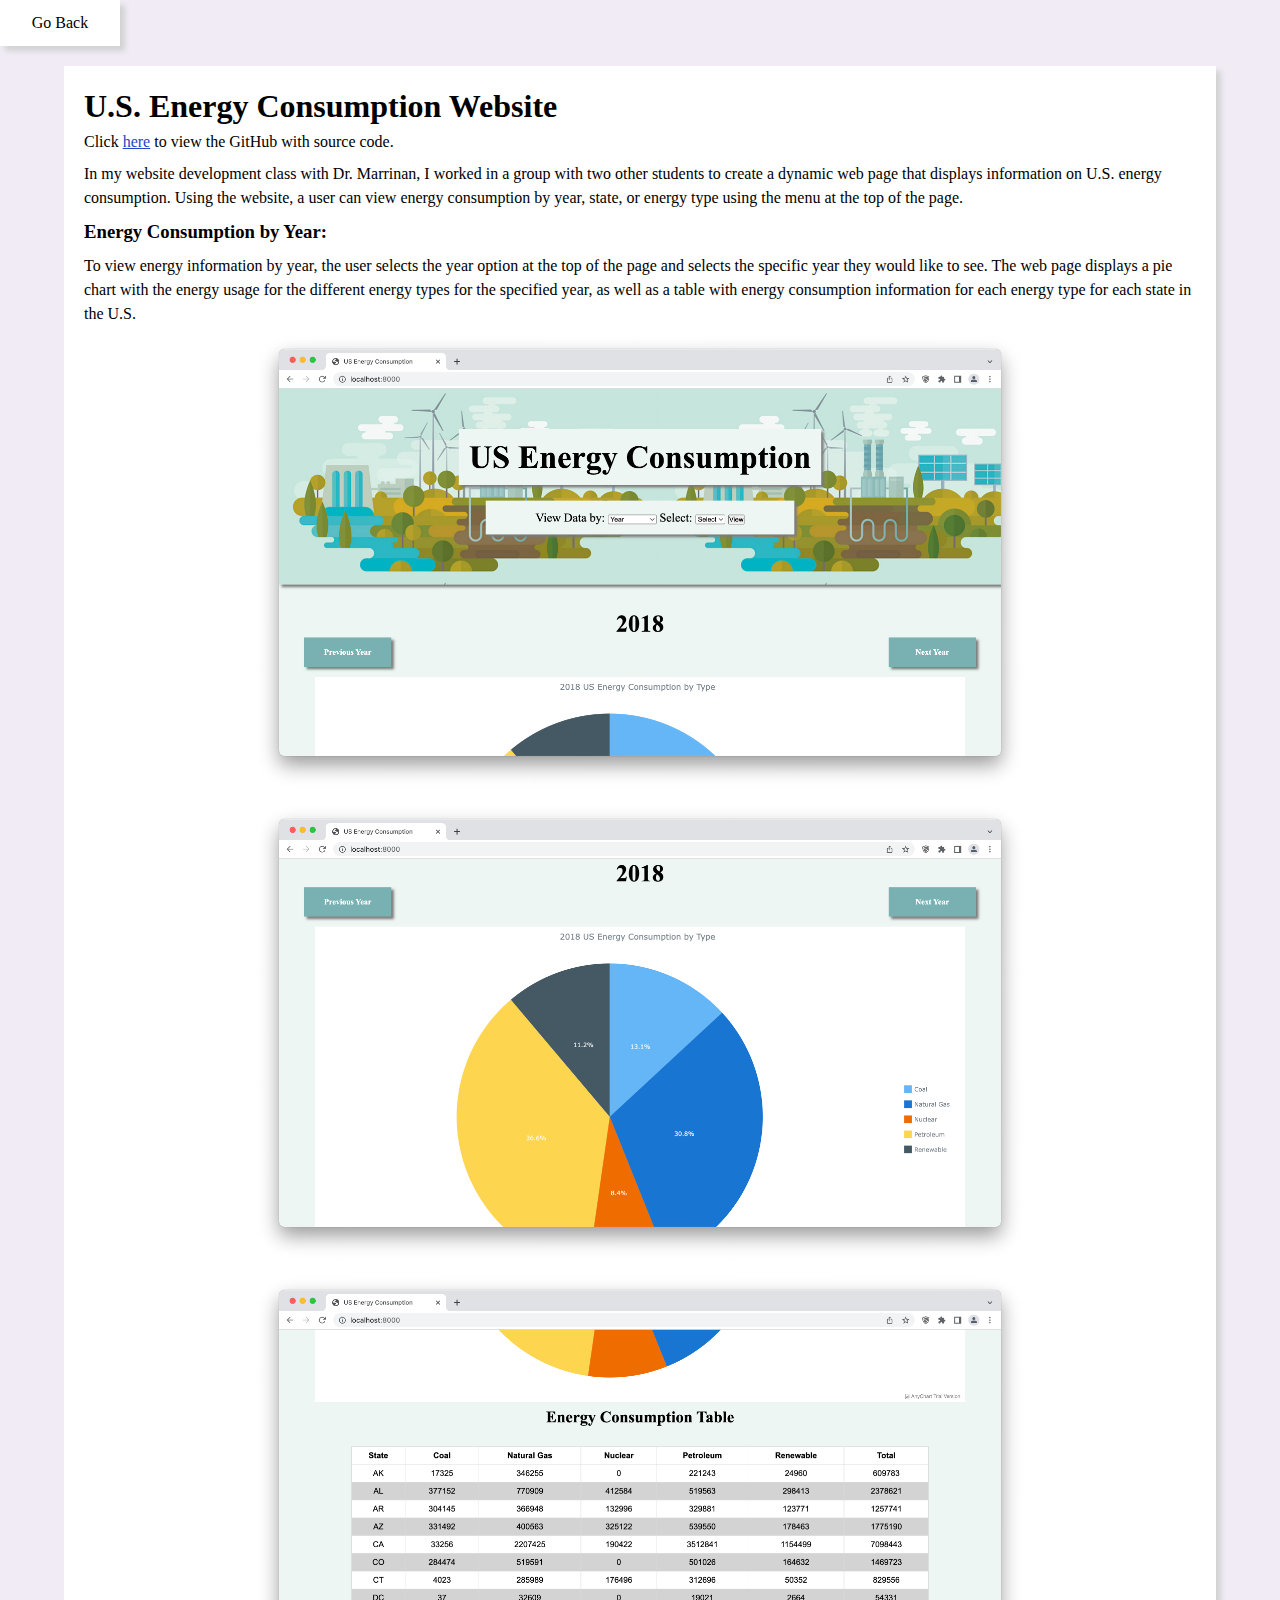
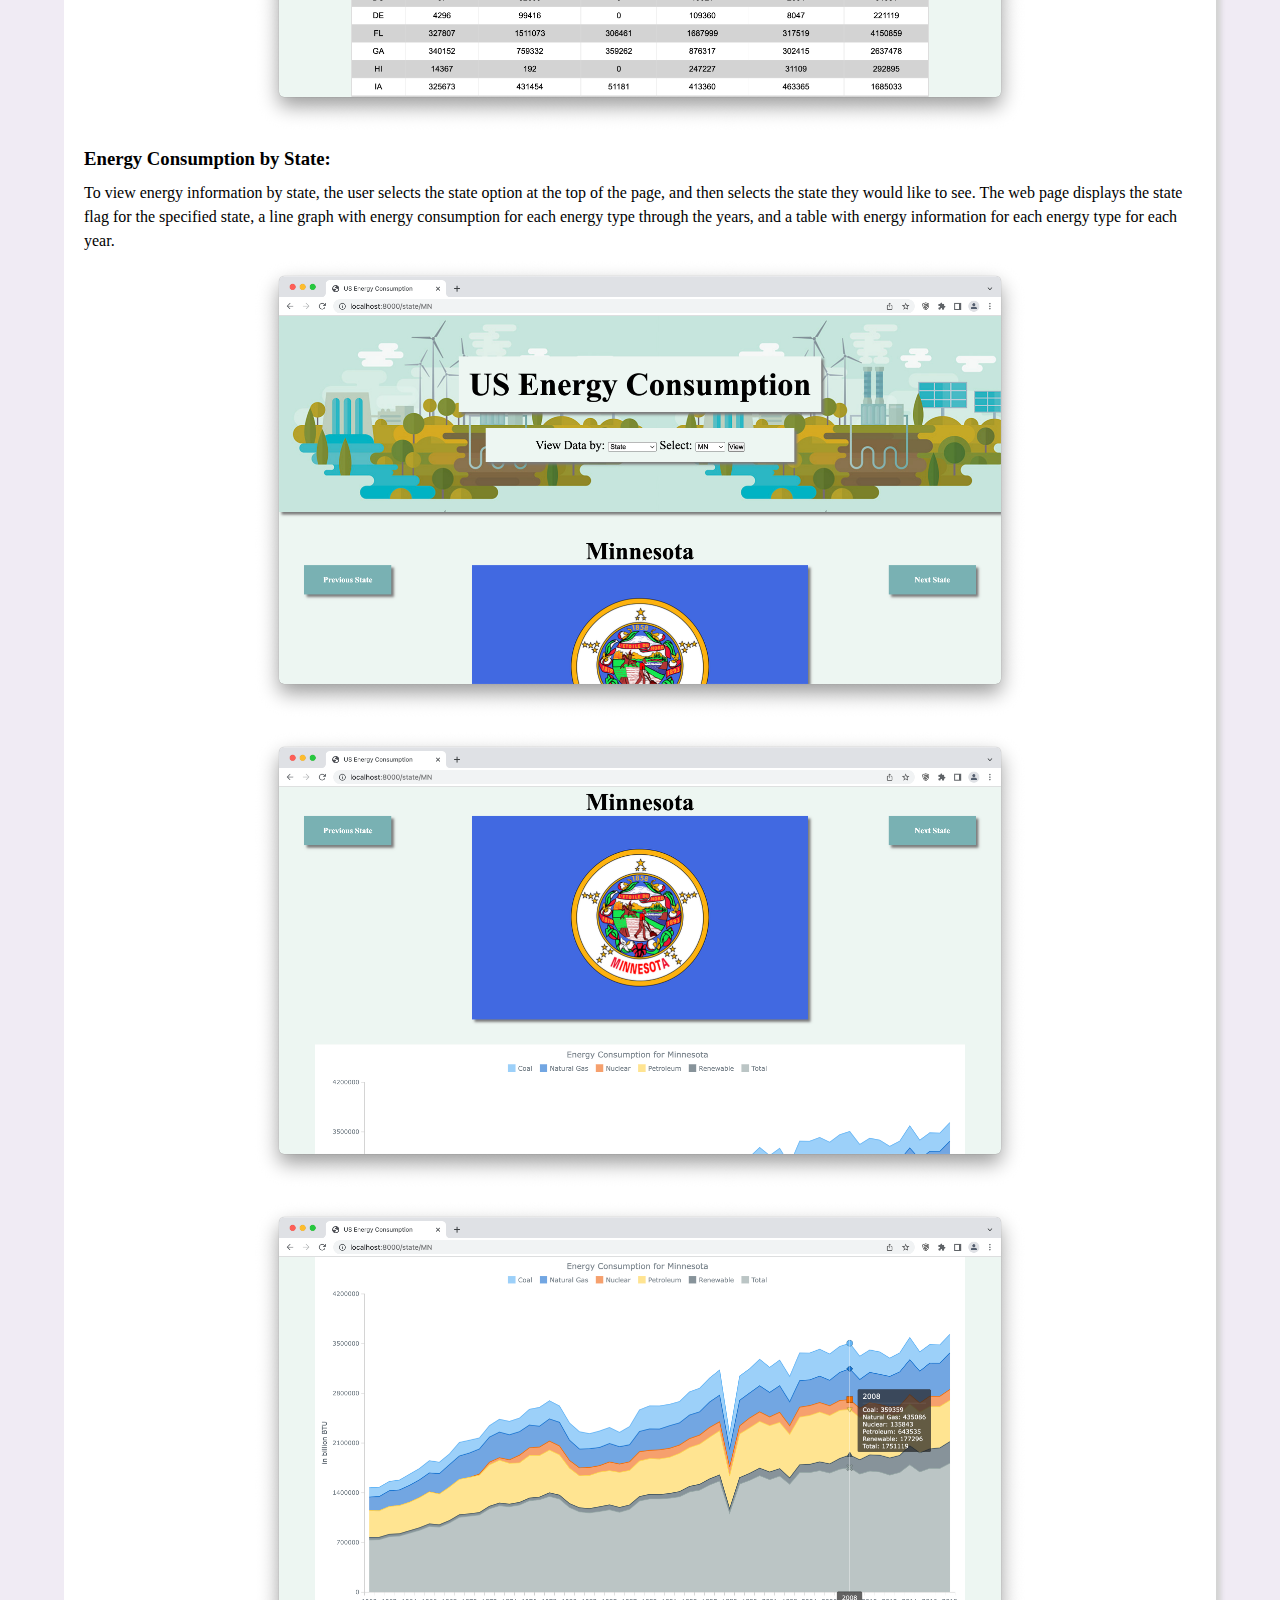
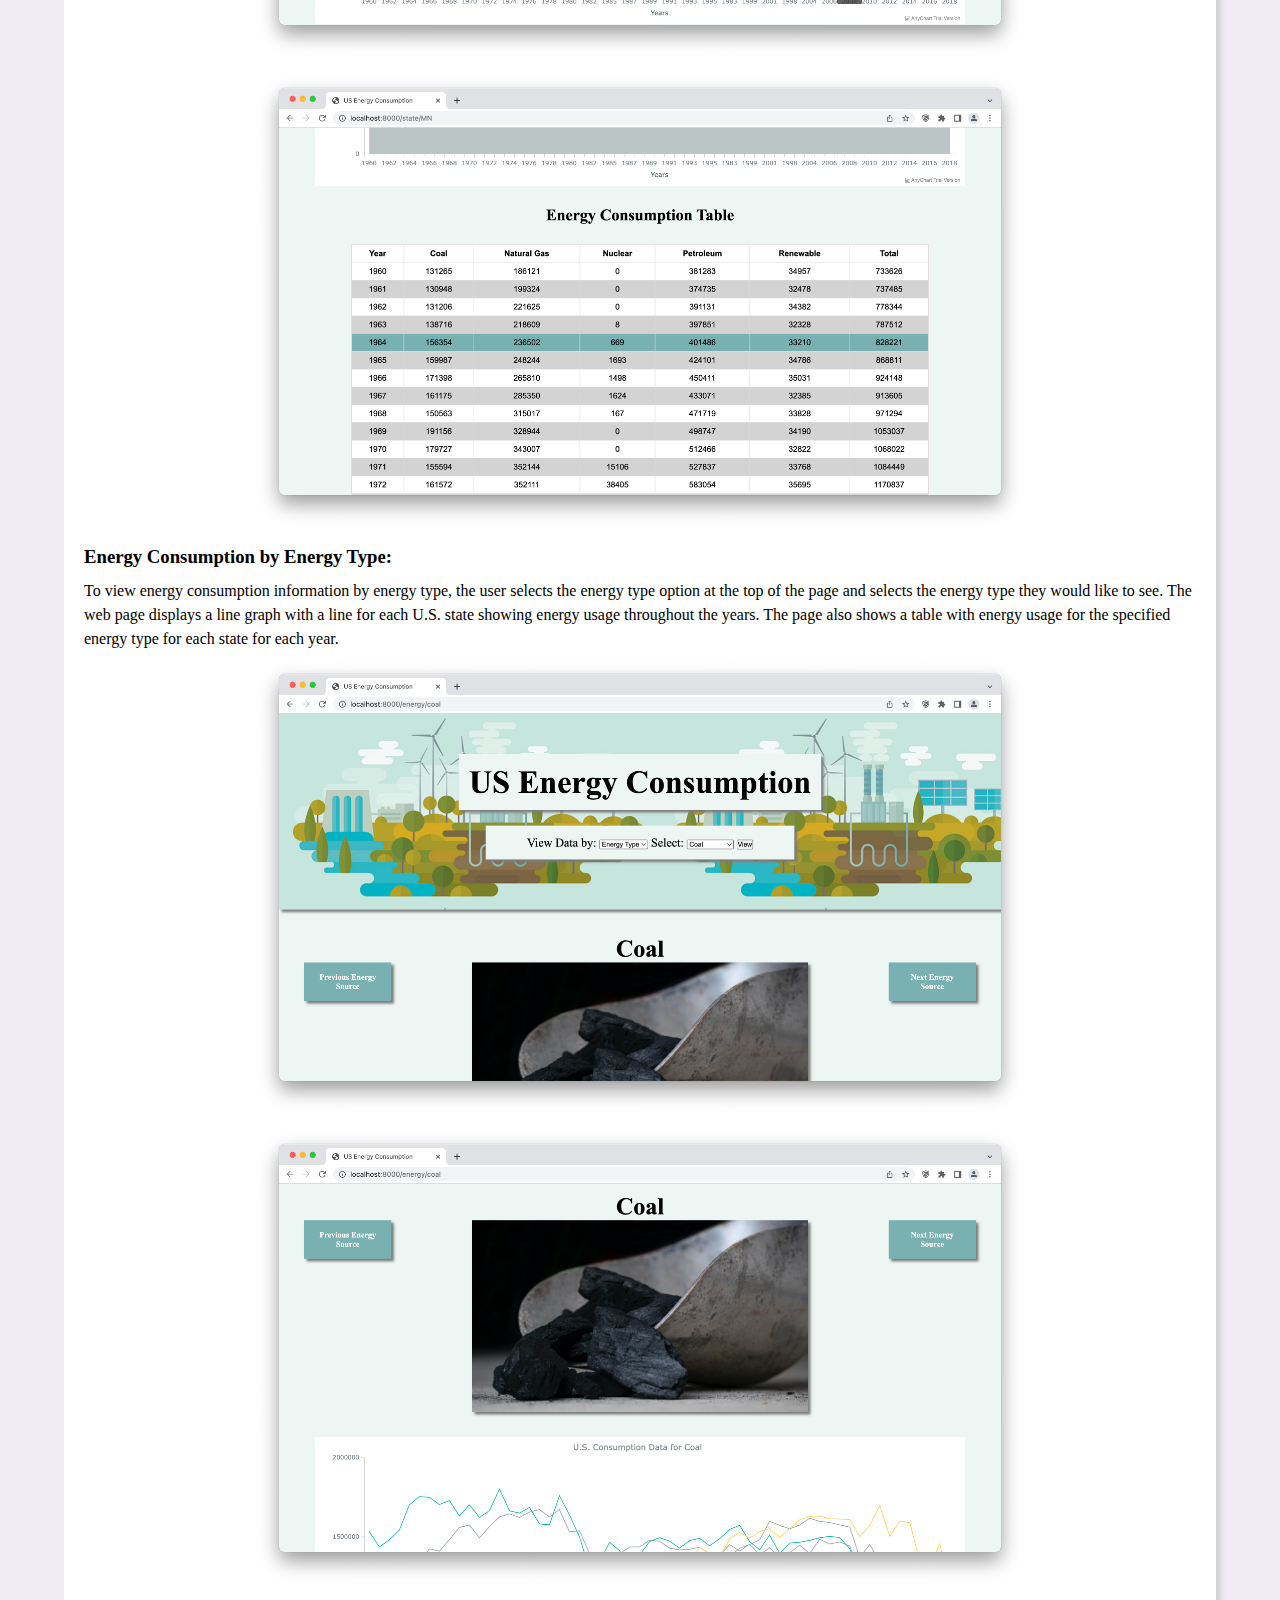
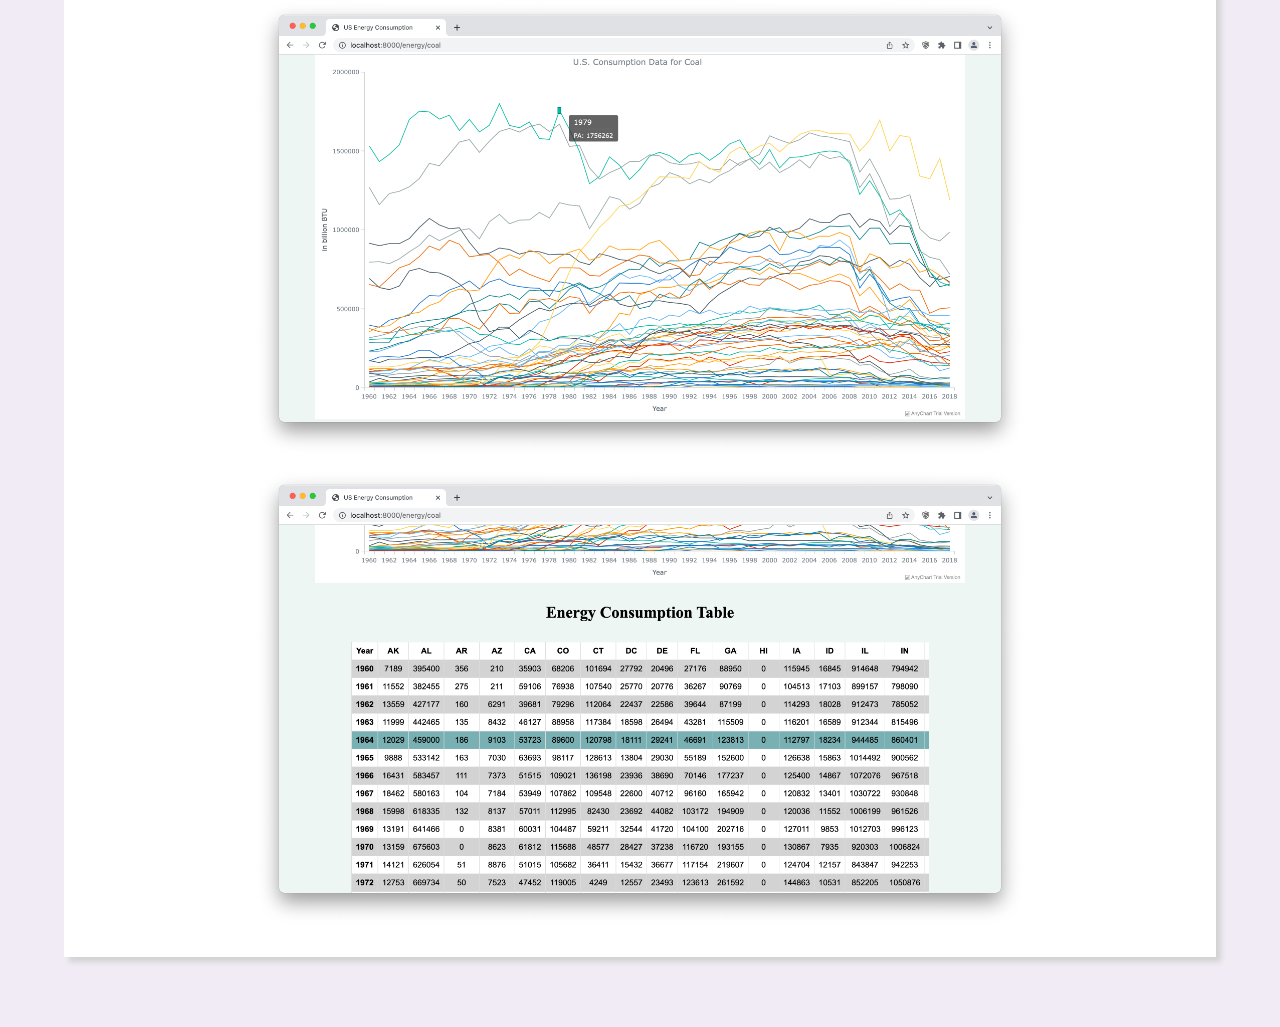
<file: energyWebsite.html>
<!DOCTYPE html>
<html>
    <head>
		<link rel='stylesheet' href='style.css'/>
		<link rel="icon" href="Images/logo.png"/>
		<meta charset='utf-8'/>
		<meta name='viewport' content='width=device-width, initial-scale=1'/>
		<title>Laura's Website</title>
	</head>
    <body>
        <div class='backButton' onclick="location.href='projects.html';" style="cursor: pointer;">
            <p>Go Back</p>
        </div>
        <div class='content'>
            <div class='block'>
                <h2>U.S. Energy Consumption Website</h2> 
                <p>Click <a href='https://github.com/post3024/DynamicWebServer' target = '_blank'>here</a> to view the GitHub with source code.</p>
                <p>In my website development class with Dr. Marrinan, I worked in a group with two other students to create a dynamic web page that displays information on U.S. energy consumption. Using the website, a user can view energy consumption by year, state, or energy type using the menu at the top of the page.</p>
                <h3>Energy Consumption by Year:</h3>
                <p>To view energy information by year, the user selects the year option at the top of the page and selects the specific year they would like to see. The web page displays a pie chart with the energy usage for the different energy types for the specified year, as well as a table with energy consumption information for each energy type for each state in the U.S.</p>
                <div class='center'>
                    <img src='Images/year1.png' alt='year'>
                    <img src='Images/year2.png' alt='year'>
                    <img src='Images/year3.png' alt='year'>
                </div>
                <h3>Energy Consumption by State:</h3>
                <p>To view energy information by state, the user selects the state option at the top of the page, and then selects the state they would like to see. The web page displays the state flag for the specified state, a line graph with energy consumption for each energy type through the years, and a table with energy information for each energy type for each year.</p>
                <div class='center'>
                    <img src='Images/state1.png' alt='state'>
                    <img src='Images/state2.png' alt='state'>
                    <img src='Images/state3.png' alt='state'>
                    <img src='Images/state4.png' alt='state'>
                </div>
                <h3>Energy Consumption by Energy Type:</h3>
                <p>To view energy consumption information by energy type, the user selects the energy type option at the top of the page and selects the energy type they would like to see. The web page displays a line graph with a line for each U.S. state showing energy usage throughout the years. The page also shows a table with energy usage for the specified energy type for each state for each year.</p>
                <div class='center'>
                    <img src='Images/energy1.png' alt='energy'>
                    <img src='Images/energy2.png' alt='energy'>
                    <img src='Images/energy3.png' alt='energy'>
                    <img src='Images/energy4.png' alt='energy'>
                </div>
            </div>
        </div>
    </body>
</html>
</file>
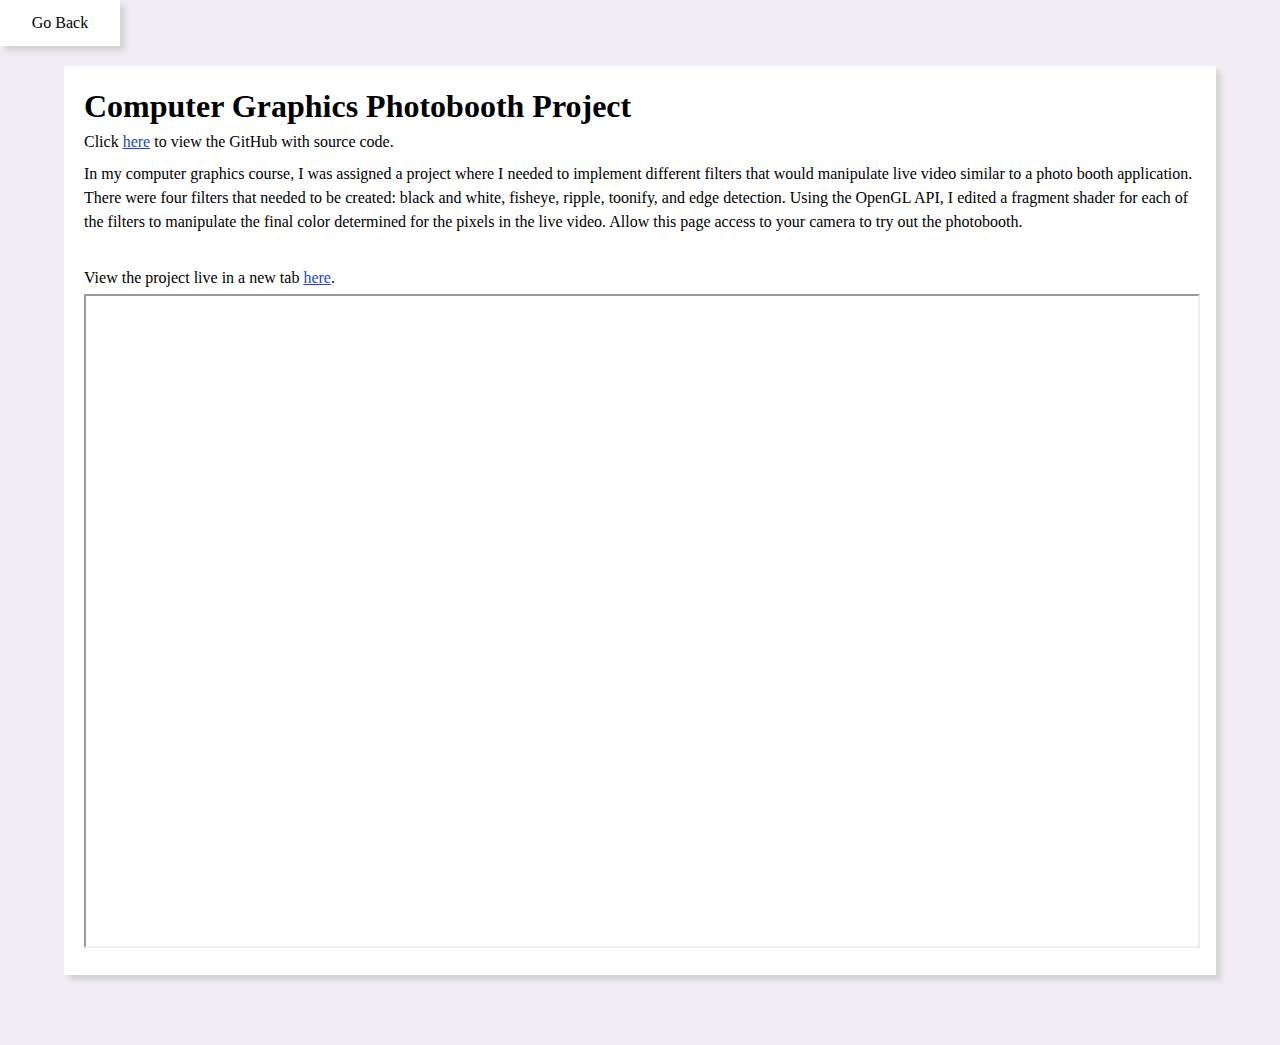
<file: graphics.html>
<!DOCTYPE html>
<html>
    <head>
		<link rel='stylesheet' href='style.css'/>
		<link rel="icon" href="Images/logo.png"/>
		<meta charset='utf-8'/>
		<meta name='viewport' content='width=device-width, initial-scale=1'/>
		<title>Laura's Website</title>
	</head>
    <body>
        <div class='backButton' onclick="location.href='projects.html';" style="cursor: pointer;">
            <p>Go Back</p>
        </div>
        <div class='content'>
            <div class='block'>
                <h2>Computer Graphics Photobooth Project</h2>
                <p>Click <a href='https://github.com/post3024/cg-fragshaders' target = '_blank'>here</a> to view the GitHub with source code.</p>
                <p>In my computer graphics course, I was assigned a project where I needed to implement different filters that would manipulate live video similar to a photo booth application. There were four filters that needed to be created: black and white, fisheye, ripple, toonify, and edge detection. Using the OpenGL API, I edited a fragment shader for each of the filters to manipulate the final color determined for the pixels in the live video. Allow this page access to your camera to try out the photobooth.</p>
                <br>
                <p>View the project live in a new tab <a href='https://post3024.github.io/cg-fragshaders/' target='_blank'>here</a>.</p>
                <iframe src='https://post3024.github.io/cg-fragshaders/' allow="camera" width='100%' height='650px'></iframe>
            </div>
        </div>
    </body>
</html>
</file>
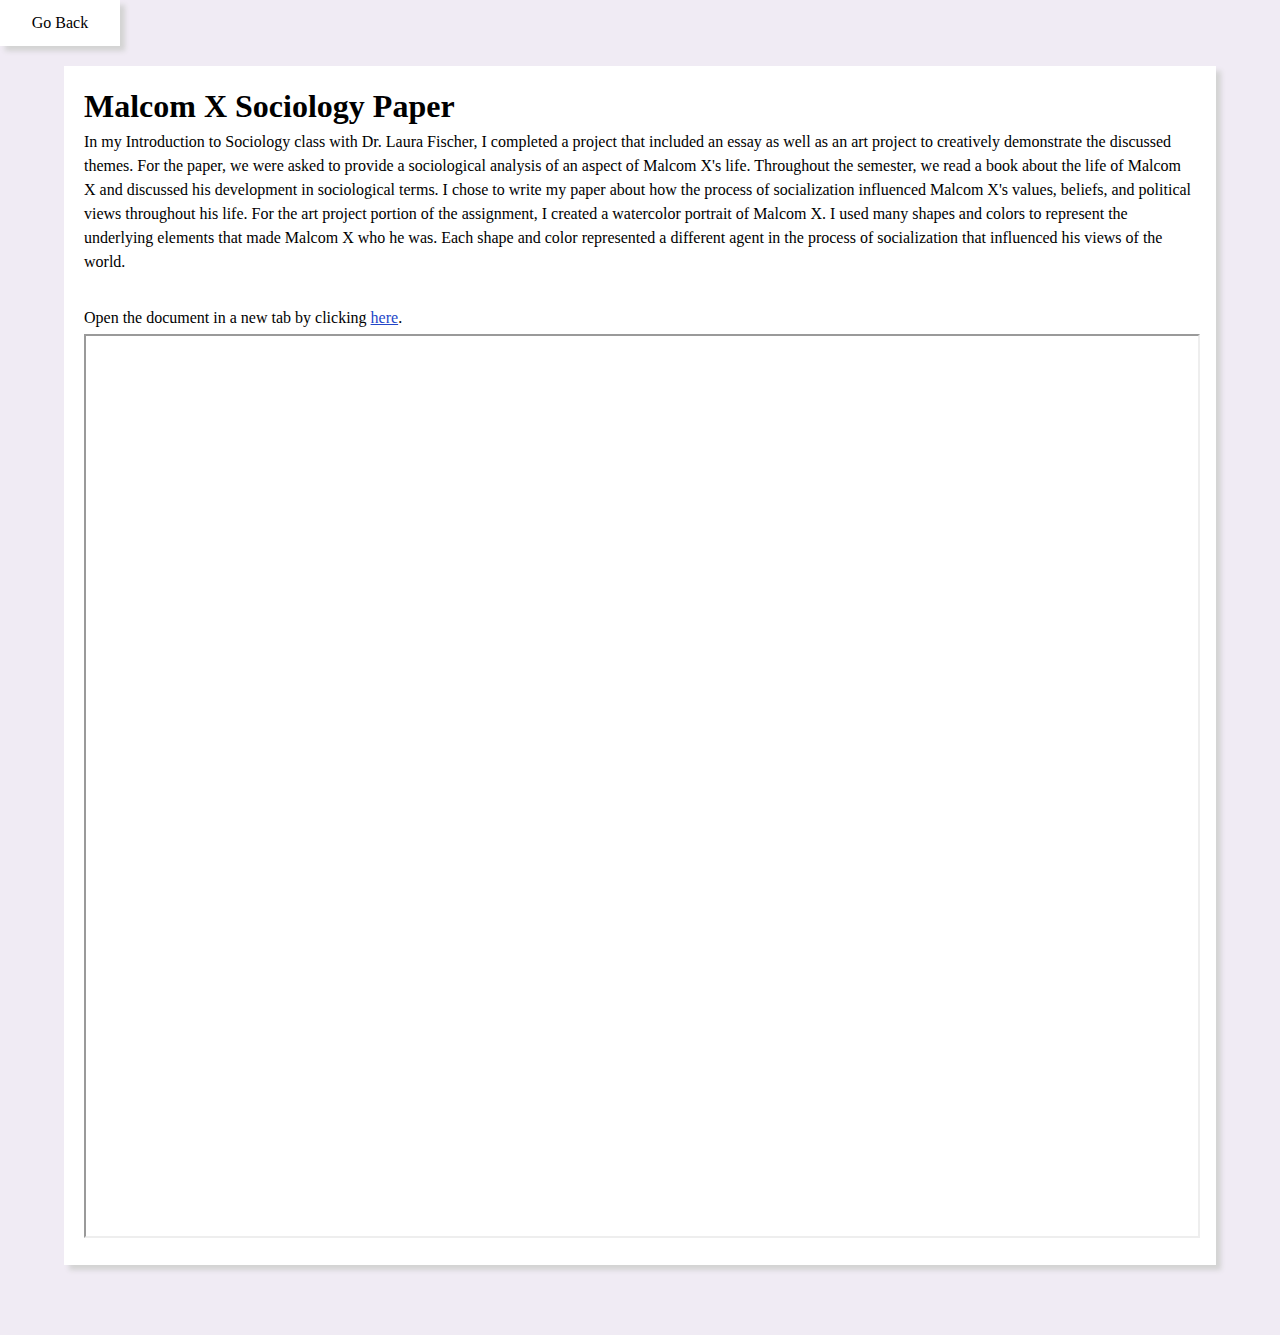
<file: malcomx.html>
<!DOCTYPE html>
<html>
    <head>
		<link rel='stylesheet' href='style.css'/>
		<link rel="icon" href="Images/logo.png"/>
		<meta charset='utf-8'/>
		<meta name='viewport' content='width=device-width, initial-scale=1'/>
		<title>Laura's Website</title>
	</head>
    <body>
        <div class='backButton' onclick="location.href='projects.html';" style="cursor: pointer;">
            <p>Go Back</p>
        </div>
        <div class='content'>
            <div class='block'>
                <h2>Malcom X Sociology Paper</h2>
                <p>In my Introduction to Sociology class with Dr. Laura Fischer, I completed a project that included an essay as well as an art project to creatively demonstrate the discussed themes. For the paper, we were asked to provide a sociological analysis of an aspect of Malcom X's life. Throughout the semester, we read a book about the life of Malcom X and discussed his development in sociological terms. I chose to write my paper about how the process of socialization influenced Malcom X's values, beliefs, and political views throughout his life. For the art project portion of the assignment, I created a watercolor portrait of Malcom X. I used many shapes and colors to represent the underlying elements that made Malcom X who he was. Each shape and color represented a different agent in the process of socialization that influenced his views of the world. </p>
                <br>
                <p>Open the document in a new tab by clicking <a href='Malcom X Paper.pdf' target = '_blank'>here</a>.</p>
                <iframe src='Malcom X Paper.pdf' width='100%' height='900px'></iframe>
            </div>
        </div>
    </body>
</html>
</file>
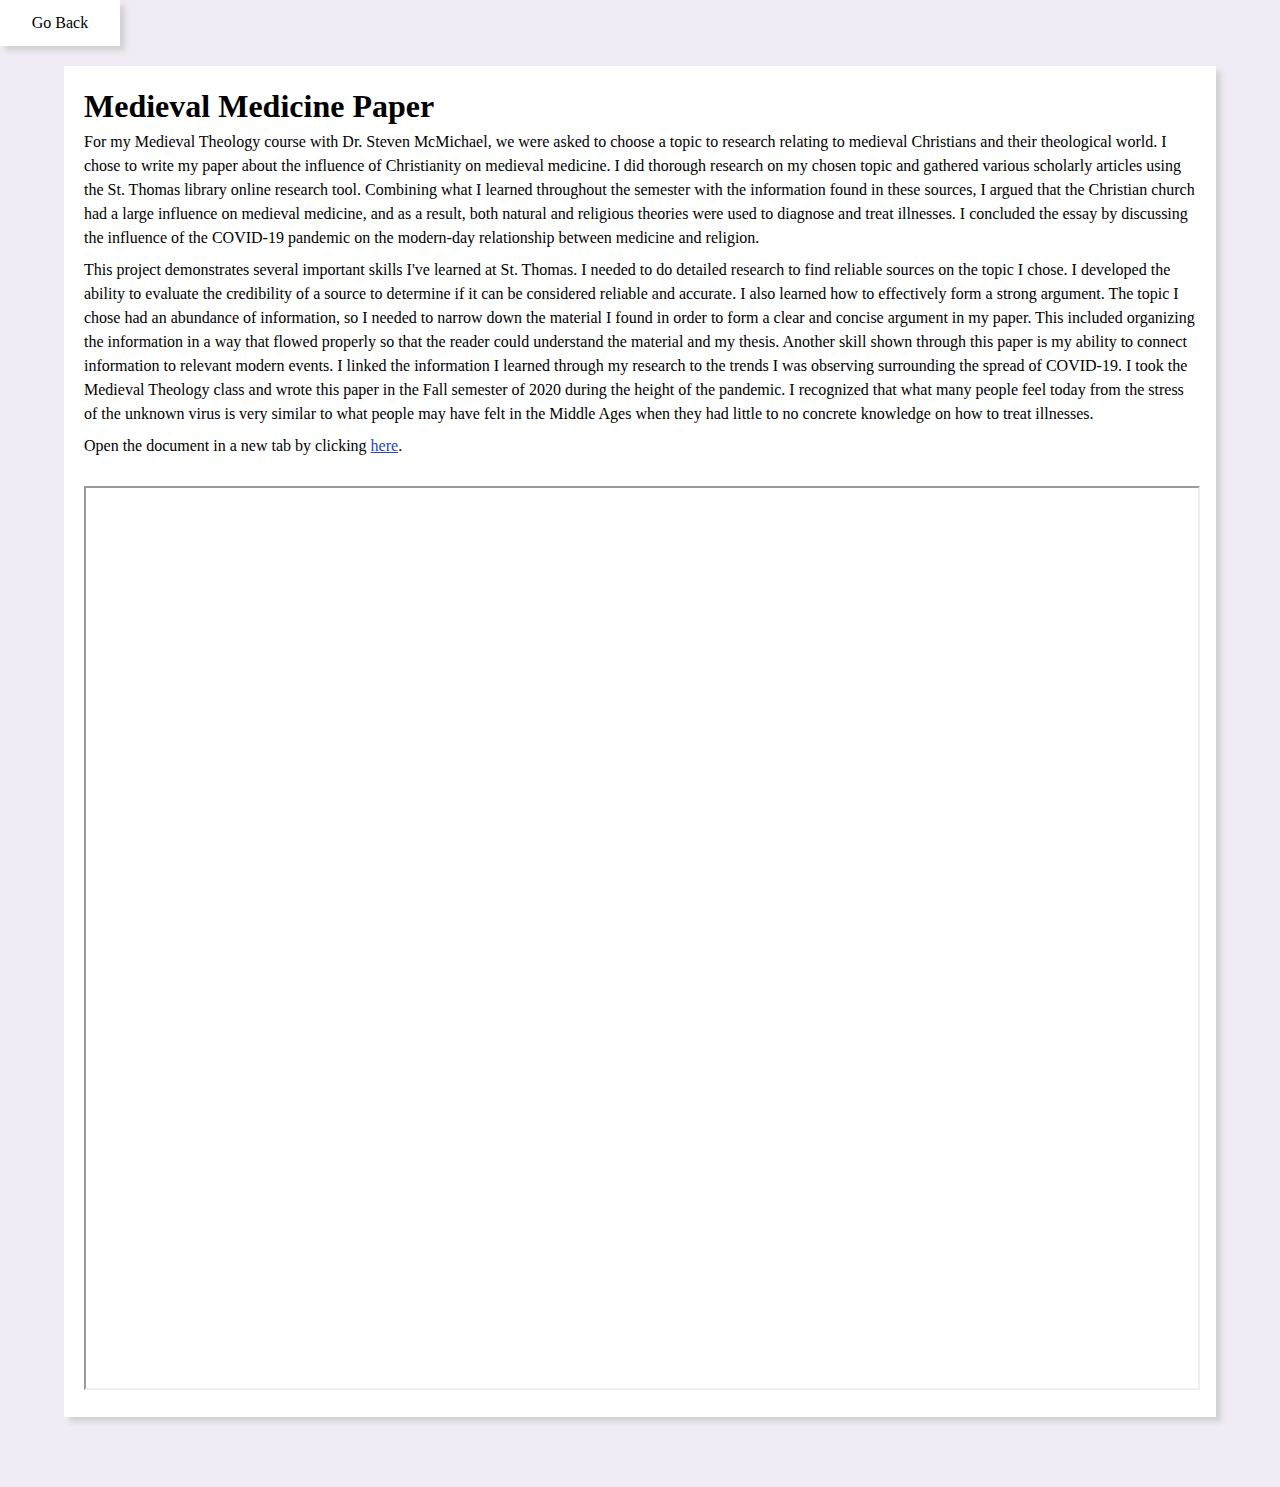
<file: medieval.html>
<!DOCTYPE html>
<html>
    <head>
		<link rel='stylesheet' href='style.css'/>
		<link rel="icon" href="Images/logo.png"/>
		<meta charset='utf-8'/>
		<meta name='viewport' content='width=device-width, initial-scale=1'/>
		<title>Laura's Website</title>
	</head>
    <body>
        <div class='backButton' onclick="location.href='projects.html';" style="cursor: pointer;">
            <p>Go Back</p>
        </div>
        <div class='content'>
            <div class='block'>
                <h2>Medieval Medicine Paper</h2>
                <p>For my Medieval Theology course with Dr. Steven McMichael, we were asked to choose a topic to research relating to medieval Christians and their theological world. I chose to write my paper about the influence of Christianity on medieval medicine. I did thorough research on my chosen topic and gathered various scholarly articles using the St. Thomas library online research tool. Combining what I learned throughout the semester with the information found in these sources, I argued that the Christian church had a large influence on medieval medicine, and as a result, both natural and religious theories were used to diagnose and treat illnesses. I concluded the essay by discussing the influence of the COVID-19 pandemic on the modern-day relationship between medicine and religion. </p>
                <p>This project demonstrates several important skills I've learned at St. Thomas. I needed to do detailed research to find reliable sources on the topic I chose. I developed the ability to evaluate the credibility of a source to determine if it can be considered reliable and accurate. I also learned how to effectively form a strong argument. The topic I chose had an abundance of information, so I needed to narrow down the material I found in order to form a clear and concise argument in my paper. This included organizing the information in a way that flowed properly so that the reader could understand the material and my thesis. Another skill shown through this paper is my ability to connect information to relevant modern events. I linked the information I learned through my research to the trends I was observing surrounding the spread of COVID-19. I took the Medieval Theology class and wrote this paper in the Fall semester of 2020 during the height of the pandemic. I recognized that what many people feel today from the stress of the unknown virus is very similar to what people may have felt in the Middle Ages when they had little to no concrete knowledge on how to treat illnesses. </p>
                <p>Open the document in a new tab by clicking <a href='Medieval Theology Paper.pdf' target = '_blank'>here</a>.</p>
                <br>
                <iframe src='Medieval Theology Paper.pdf' width='100%' height='900px'></iframe>
            </div>
        </div>
    </body>
</html>
</file>
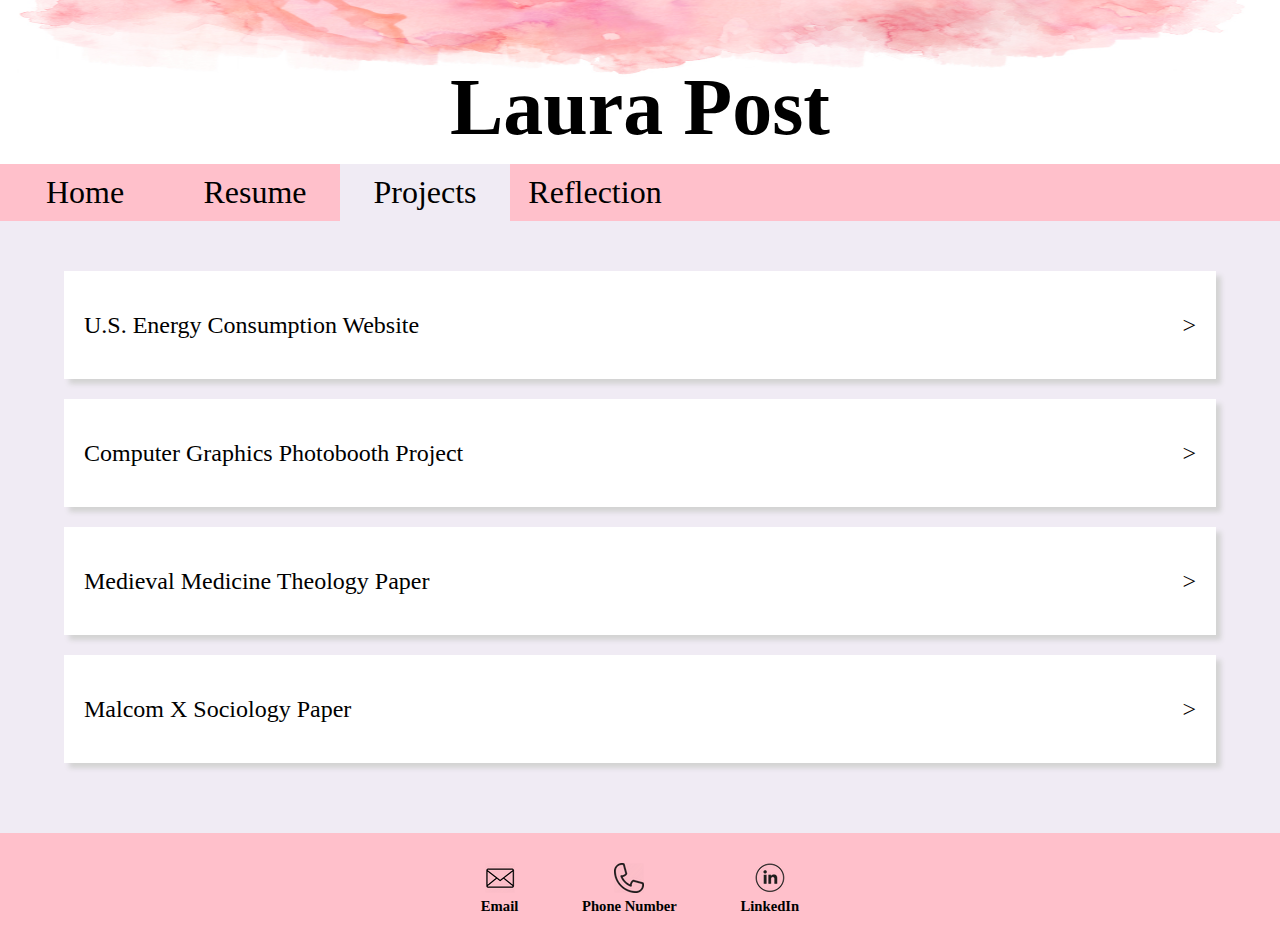
<file: projects.html>
<!DOCTYPE html>
<html>
	<head>
		<link rel='stylesheet' href='style.css'/>
		<link rel="icon" href="Images/logo.png"/>
		<meta charset='utf-8'/>
		<meta name='viewport' content='width=device-width, initial-scale=1'/>
		<title>Laura's Website</title>
	</head>
	<body>
		<div class='header'>
			<img class='background' src='Images/pinkwatercolor.jpg' alt='background'>
			<h1 class='name'>Laura Post</h1>
		</div>
		<div class='menu'>
			<a href='index.html'>Home</a>
			<a href='resume.html'>Resume</a>
			<a class='active' href='projects.html'>Projects</a>
			<a href='reflection.html'>Reflection</a>
		</div>
		
		<div class='content'>
			<div class='projectBlock' onclick="location.href='energyWebsite.html';" style="cursor: pointer;">
				<p>U.S. Energy Consumption Website<span style="float:right">></span></p>
			</div>
			<div class='projectBlock' onclick="location.href='graphics.html';" style="cursor: pointer;">
				<p>Computer Graphics Photobooth Project<span style="float:right">></span></p>
			</div>
			<div class='projectBlock' onclick="location.href='medieval.html';" style="cursor: pointer;">
				<p>Medieval Medicine Theology Paper<span style="float:right">></span></p>
			</div>
			<div class='projectBlock' onclick="location.href='malcomx.html';" style="cursor: pointer;">
				<p>Malcom X Sociology Paper<span style="float:right">></span></p>
			</div>

		</div>

		<footer>
			<div class='contactInfo'>
				<div class = 'email'>
					<img src='Images/email.png' alt='email'>
					<a href = 'mailto: laura.post@live.com'>Email</a>
				</div>
				<div class = 'phone'>
					<img src='Images/phone.png' alt='phone'>
					<a href = 'tel:651-955-8663'>Phone Number</a>
				</div>
				<div class = 'linkedin'>
					<img src='Images/linkedin.png' alt='linkedin'>
					<a href = 'https://www.linkedin.com/in/laura-post' target = '_blank'>LinkedIn</a>
				</div>
			</div>
		</footer>
	</body>
</html>
</file>
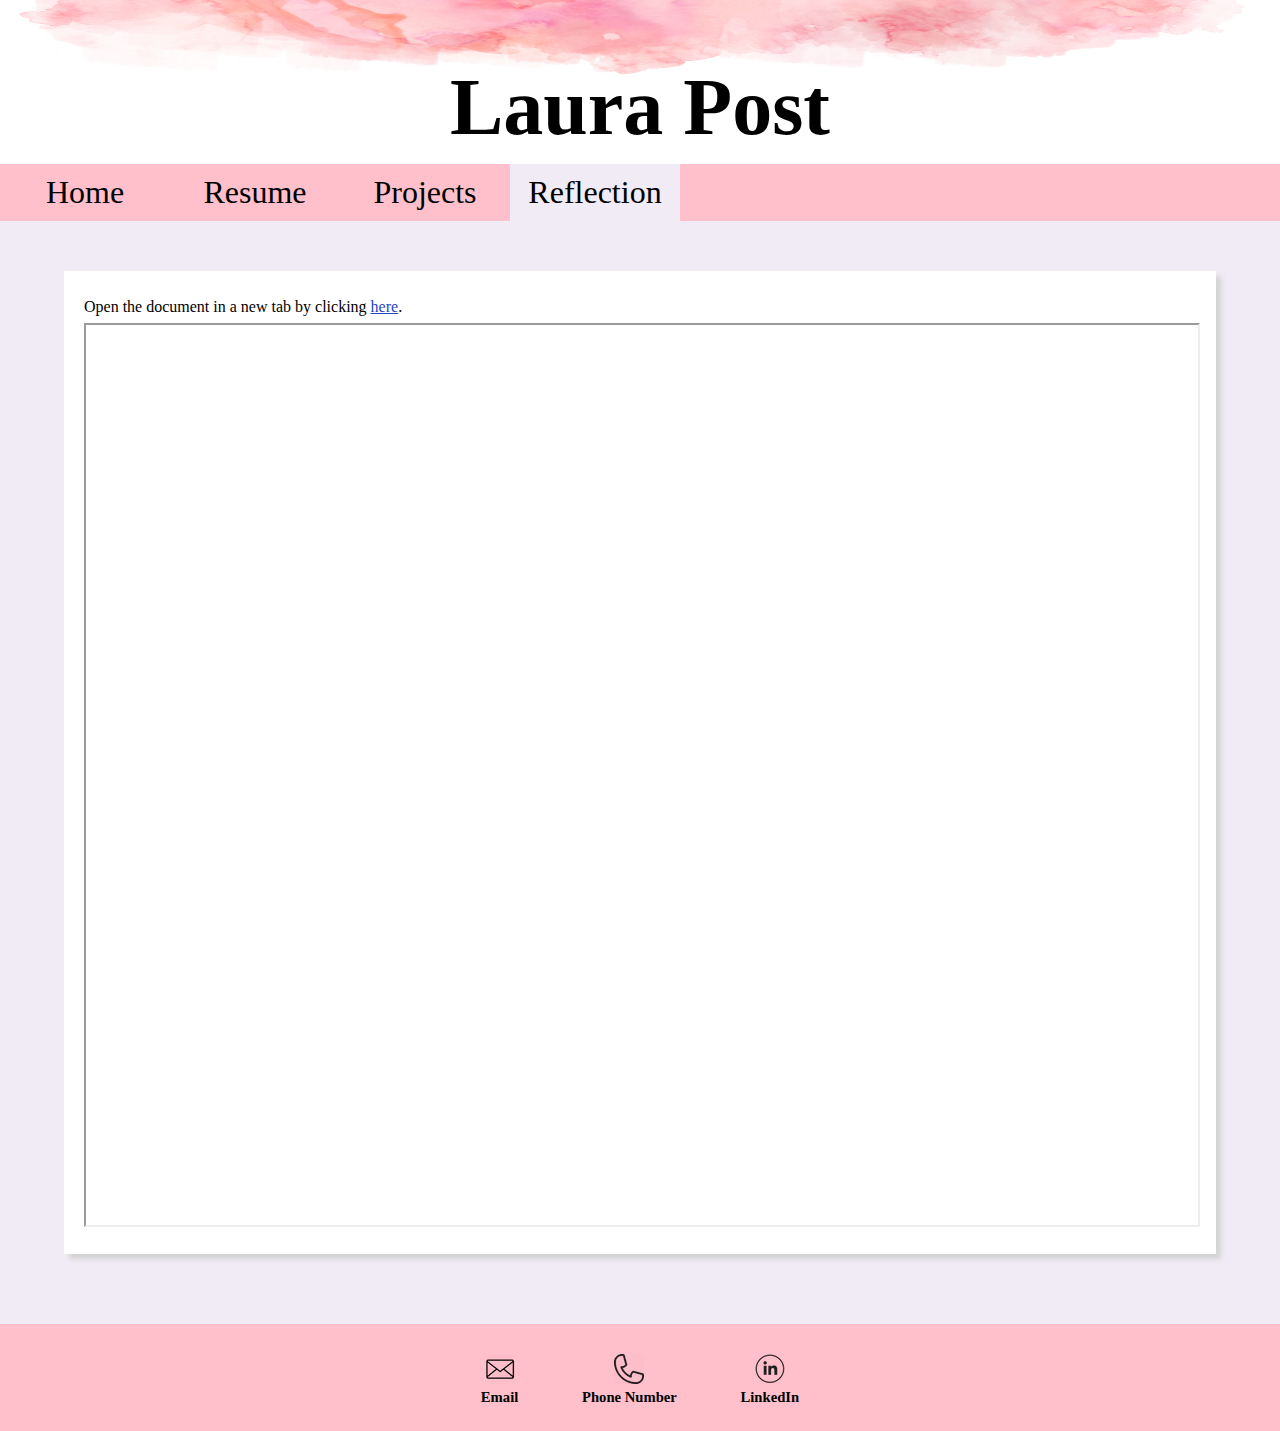
<file: reflection.html>
<!DOCTYPE html>
<html>
	<head>
		<link rel='stylesheet' href='style.css'/>
		<link rel="icon" href="Images/logo.png"/>
		<meta charset='utf-8'/>
		<meta name='viewport' content='width=device-width, initial-scale=1'/>
		<title>Laura's Website</title>
	</head>
	<body>
		<div class='header'>
			<img class='background' src='Images/pinkwatercolor.jpg' alt='background'>
			<h1 class='name'>Laura Post</h1>
		</div>
		<div class='menu'>
			<a href='index.html'>Home</a>
			<a href='resume.html'>Resume</a>
			<a href='projects.html'>Projects</a>
			<a class='active' href='reflection.html'>Reflection</a>
		</div>

		<div class='content'>
			<div class='block'>
				<p>Open the document in a new tab by clicking <a href='Reflection Paper.pdf' target = '_blank'>here</a>.</p>
				<iframe src='Reflection Paper.pdf' width='100%' height='900px'></iframe>
			</div>
		</div>

        <footer>
			<div class='contactInfo'>
				<div class = 'email'>
					<img src='Images/email.png' alt='email'>
					<a href = 'mailto: laura.post@live.com'>Email</a>
				</div>
				<div class = 'phone'>
					<img src='Images/phone.png' alt='phone'>
					<a href = 'tel:651-955-8663'>Phone Number</a>
				</div>
				<div class = 'linkedin'>
					<img src='Images/linkedin.png' alt='linkedin'>
					<a href = 'https://www.linkedin.com/in/laura-post' target = '_blank'>LinkedIn</a>
				</div>
			</div>
		</footer>
    </body>
</html>
</file>
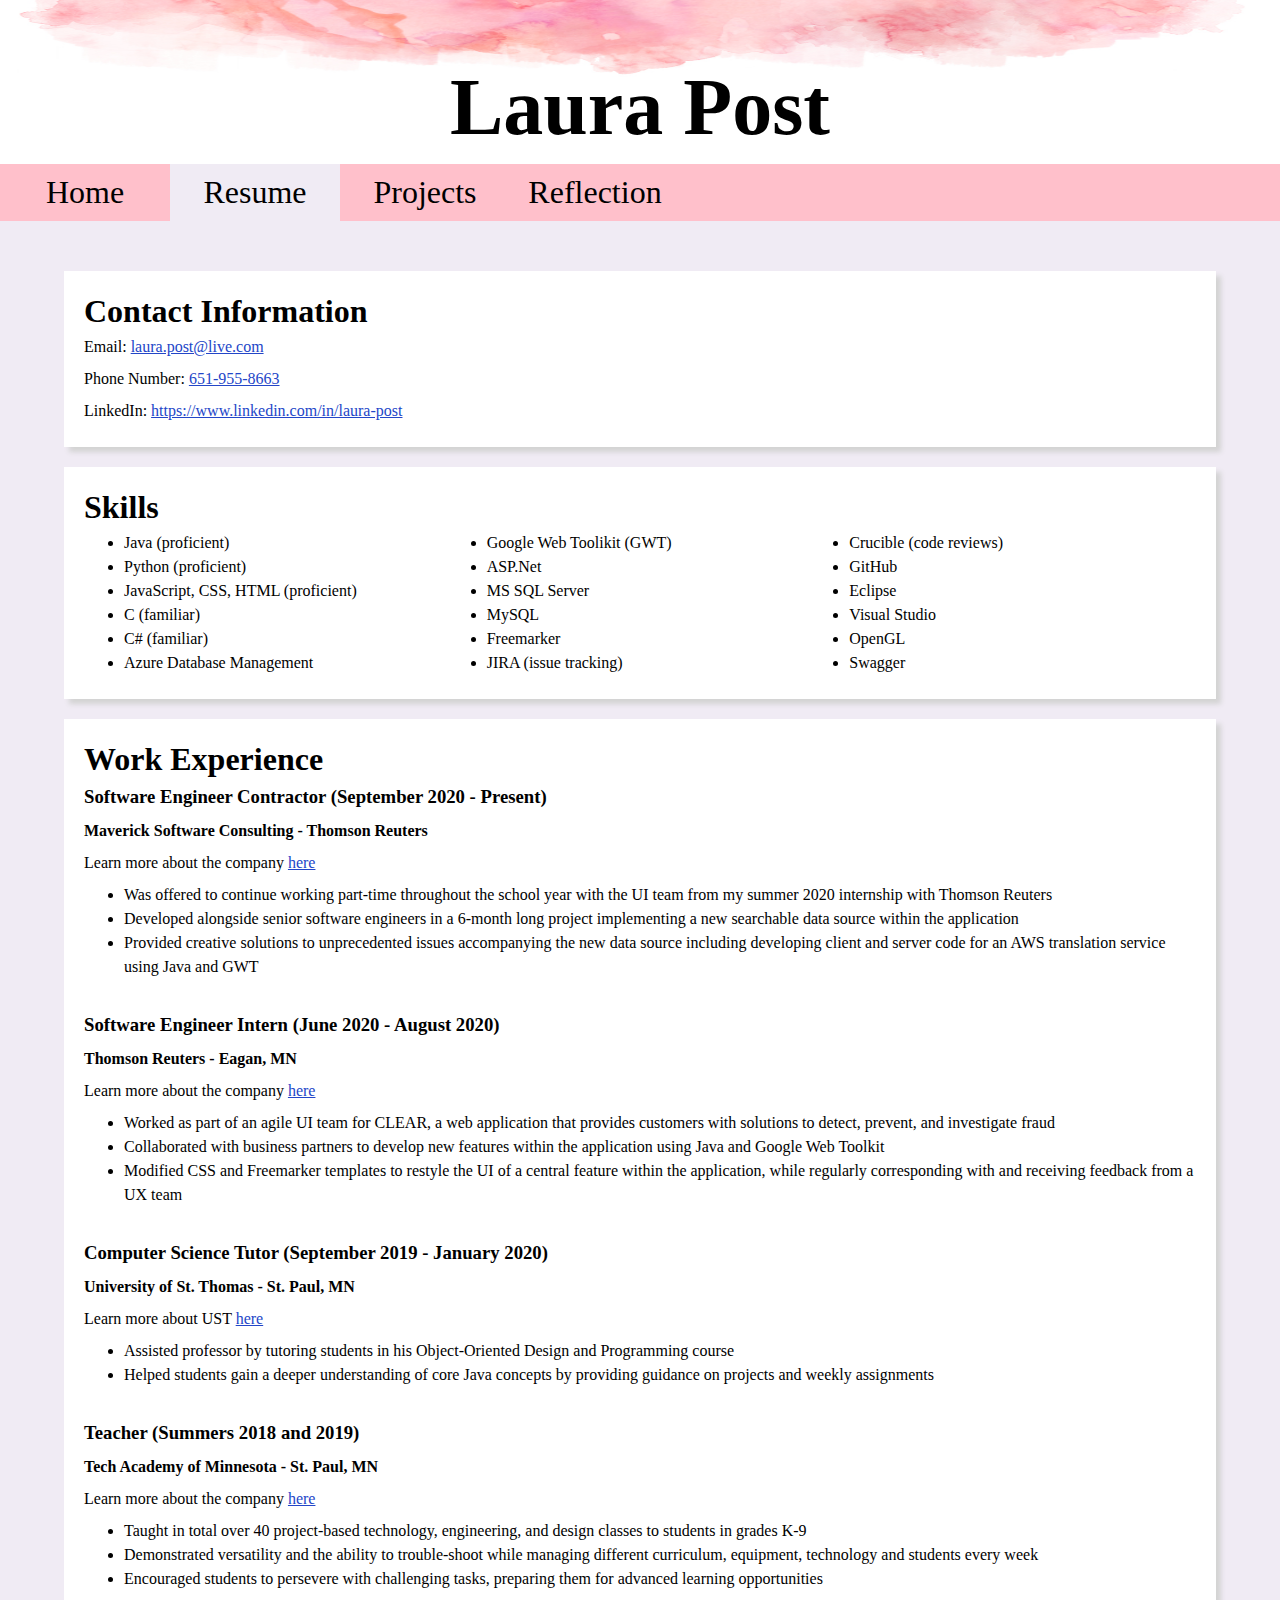
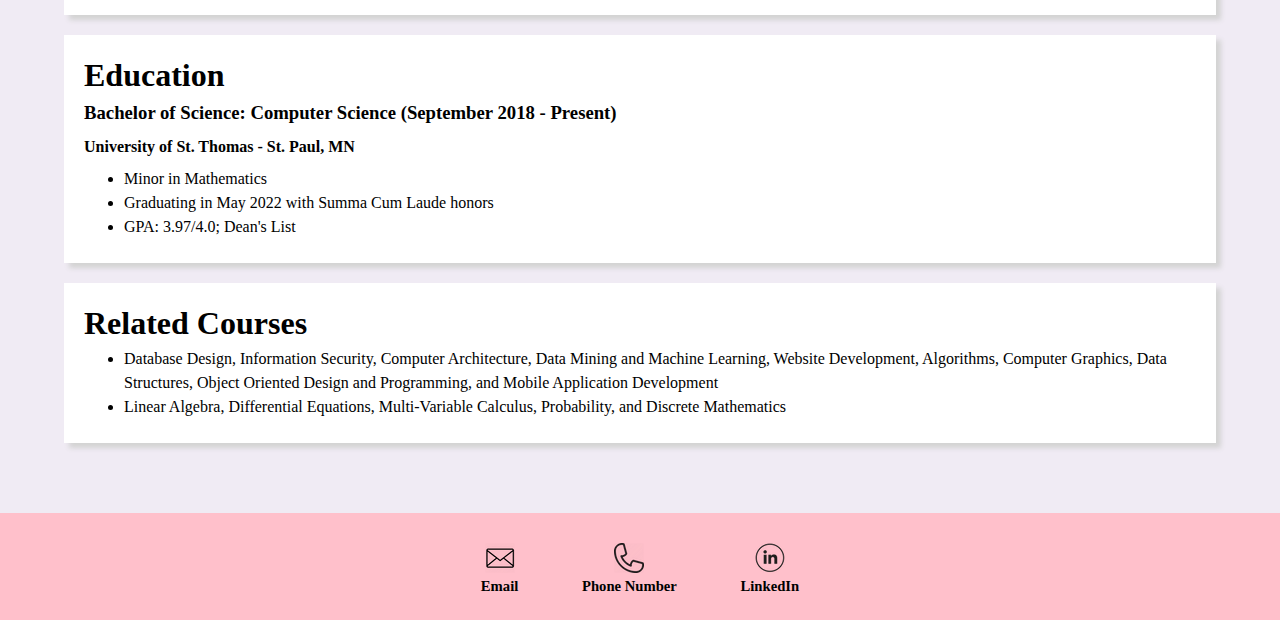
<file: resume.html>
<!DOCTYPE html>
<html>
	<head>
		<link rel='stylesheet' href='style.css'/>
		<link rel="icon" href="Images/logo.png"/>
		<meta charset='utf-8'/>
		<meta name='viewport' content='width=device-width, initial-scale=1'/>
		<title>Laura's Website</title>
	</head>
	<body>
		<div class='header'>
			<img class='background' src='Images/pinkwatercolor.jpg' alt='background'>
			<h1 class='name'>Laura Post</h1>
		</div>
		<div class='menu'>
			<a href='index.html'>Home</a>
			<a class='active' href='resume.html'>Resume</a>
			<a href='projects.html'>Projects</a>
			<a href='reflection.html'>Reflection</a>
		</div>

		<div class='content'>
			<div class = 'block'>
				<h2>Contact Information</h2>
				<p>Email: <a href = 'mailto: laura.post@live.com'>laura.post@live.com</a></p>
				<p>Phone Number: <a href = 'tel:651-955-8663'>651-955-8663</a></p>
				<p>LinkedIn: <a href = 'https://www.linkedin.com/in/laura-post' target = '_blank'>https://www.linkedin.com/in/laura-post</a></p>
			</div>
			
			<div class='block'>
				<h2>Skills</h2>
				<ul class='skills'>
					<li>Java (proficient)</li>
					<li>Python (proficient)</li>
					<li>JavaScript, CSS, HTML (proficient)</li>
					<li>C (familiar)</li>
					<li>C# (familiar)</li>
					<li>Azure Database Management</li>
					<li>Google Web Toolikit (GWT)</li>
					<li>ASP.Net</li>
					<li>MS SQL Server</li>
					<li>MySQL</li>
					<li>Freemarker</li>
					<li>JIRA (issue tracking)</li>
					<li>Crucible (code reviews)</li>
					<li>GitHub</li>
					<li>Eclipse</li>
					<li>Visual Studio</li>
					<li>OpenGL</li>
					<li>Swagger</li>
				</ul>
			</div>

			<div class='block'>
				<h2>Work Experience</h2>
				<h3>Software Engineer Contractor (September 2020 - Present)</h3>
				<h4>Maverick Software Consulting - Thomson Reuters</h4>
				<p>Learn more about the company <a href='https://www.mavericksoftware.com' target='blank'>here</a></p>
				<ul>
					<li>Was offered to continue working part-time throughout the school year with the UI team from my summer 2020 internship with Thomson Reuters</li>
					<li>Developed alongside senior software engineers in a 6-month long project implementing a new searchable data source within the application</li>
					<li>Provided creative solutions to unprecedented issues accompanying the new data source including developing client and server code for an AWS translation service using Java and GWT</li>
				</ul>
				
				<br>
				<h3>Software Engineer Intern (June 2020 - August 2020)</h3>
				<h4>Thomson Reuters - Eagan, MN</h4>
				<p>Learn more about the company <a href='https://www.thomsonreuters.com/en/about-us.html' target='blank'>here</a></p>
				<ul>
					<li>Worked as part of an agile UI team for CLEAR, a web application that provides customers with solutions to detect, prevent, and investigate fraud</li>
					<li>Collaborated with business partners to develop new features within the application using Java and Google Web Toolkit</li>
					<li>Modified CSS and Freemarker templates to restyle the UI of a central feature within the application, while regularly corresponding with and receiving feedback from a UX team</li>
				</ul>

				<br>
				<h3>Computer Science Tutor (September 2019 - January 2020)</h3>
				<h4>University of St. Thomas - St. Paul, MN</h4>
				<p>Learn more about UST <a href = 'https://stthomas.edu' target = '_blank'>here</a></p>
				<ul>
					<li>Assisted professor by tutoring students in his Object-Oriented Design and Programming course</li>
					<li>Helped students gain a deeper understanding of core Java concepts by providing guidance on projects and weekly assignments</li>
				</ul>

				<br>
				<h3>Teacher (Summers 2018 and 2019)</h3>
				<h4>Tech Academy of Minnesota - St. Paul, MN</h4>
				<p>Learn more about the company <a href='http://www.techacademymn.com/' target='_blank'>here</a></p>
				<ul>
					<li>Taught in total over 40 project-based technology, engineering, and design classes to students in grades K-9</li>
					<li>Demonstrated versatility and the ability to trouble-shoot while managing different curriculum, equipment, technology and students every week</li>
					<li>Encouraged students to persevere with challenging tasks, preparing them for advanced learning opportunities</li>
				</ul>
			</div>

			<div class='block'>
				<h2>Education</h2>
				<h3>Bachelor of Science: Computer Science (September 2018 - Present)</h3>
				<h4>University of St. Thomas - St. Paul, MN</h4>
				<ul>
					<li>Minor in Mathematics</li>
					<li>Graduating in May 2022 with Summa Cum Laude honors</li>
					<li>GPA: 3.97/4.0; Dean's List</li>
				</ul>
			</div>

			<div class='block'>
				<h2>Related Courses</h2>
				<ul>
					<li>Database Design, Information Security, Computer Architecture, Data Mining and Machine Learning, Website Development, Algorithms, Computer Graphics, Data Structures, Object Oriented Design and Programming, and Mobile Application Development</li>
					<li>Linear Algebra, Differential Equations, Multi-Variable Calculus, Probability, and Discrete Mathematics</li>
				</ul>
			</div>
		</div>

		<footer>
			<div class='contactInfo'>
				<div class = 'email'>
					<img src='Images/email.png' alt='email'>
					<a href = 'mailto: laura.post@live.com'>Email</a>
				</div>
				<div class = 'phone'>
					<img src='Images/phone.png' alt='phone'>
					<a href = 'tel:651-955-8663'>Phone Number</a>
				</div>
				<div class = 'linkedin'>
					<img src='Images/linkedin.png' alt='linkedin'>
					<a href = 'https://www.linkedin.com/in/laura-post' target = '_blank'>LinkedIn</a>
				</div>
			</div>
		</footer>
	</body>
</html>
</file>
<file: style.css>
* {
	margin: 0 auto;
}

body {
	background-color: #F0EBF4;
}

.content {
	width: 90%;
	padding-bottom: 50px;
	line-height: 1.5rem;
	clear: both;
}

.header {
	position: relative;
	text-align: center;
	background-color: white;
}

.background {
	width: 100%;
	height: 160px;
}

.name {
	font-size: 5rem;
	position: absolute;
	top: 65%;
	left: 50%;
	transform: translate(-50%, -50%);
	color: black;
	width: 100%;
}

h1 {
	text-align: center;
	padding: 10px 0;
}

h2 {
	font-size: 2rem;
	padding: 8px 0;
}

h3 {
	padding: 6px 0px;
}

h4, p {
	padding: 4px 0;
}

ul {
	padding-top: 4px;
	padding-bottom: 4px;
}

a {
	color: #2346C8;
}

a:visited {
	color: #2346C8;
}

.menu {
	background-color: pink;
	overflow: hidden;
	margin-bottom: 50px;
}

.menu a {
	float: left;
	color: black;
	text-align: center;
	padding: 10px;
	width: 150px;
	text-decoration: none;
	font-size: 2rem;
}

.menu a:hover {
	background-color: #F0EBF4;
	color: black;
}

.menu a.active {
	background-color: #F0EBF4;
	color: black;
}

.backButton {
	margin-bottom: 20px;
	padding: 10px;
	width: 100px;
	text-align: center;
	float: left;
	background-color: white;
	box-shadow: 5px 5px 5px lightgray;
}

#headshot {
	float: left;
	border-radius: 50%;
	margin: 10px 20px;
	box-shadow: 5px 5px 5px lightgray;
}

.bio {
	padding: 50px 20px;
	background-color: white;
	font-size: 1rem;
	margin-bottom: 70px;
	box-shadow: 5px 5px 5px lightgray;
}

.contactInfo {
	text-align: center;
	clear: left;
	margin: 0, auto;
	width: 100%;
	font-size: 11pt;
}

.contactInfo a{
	color: black;
	text-align: center;
	padding: 5px;
	text-decoration: none;
	font-weight: bold;
}

.contactInfo img{
	padding: 5px;
	display: block;
}

.email, .phone, .linkedin {
	display: inline-block;
	margin: 20px;
	padding: 5px;
	text-align: center;
}

.block {
	padding: 20px;
	background-color: white;
	margin-bottom: 20px;
	box-shadow: 5px 5px 5px lightgray;
}

.center {
	text-align: center;
}

.projectBlock {
	padding: 20px;
	background-color: white;
	margin-bottom: 20px;
	vertical-align: middle;
	box-shadow: 5px 5px 5px lightgray;
	font-size: 1.5rem;
	line-height: 60px;
}

.skills {
	columns: 3;
}

.center {
	text-align: center;
}

.content img {
	max-width: 70%;
}

@media screen and (max-width: 480px) {
	.name {
		font-size: 4rem;
	}
}

footer {
	background-color: pink;
}
</file>
